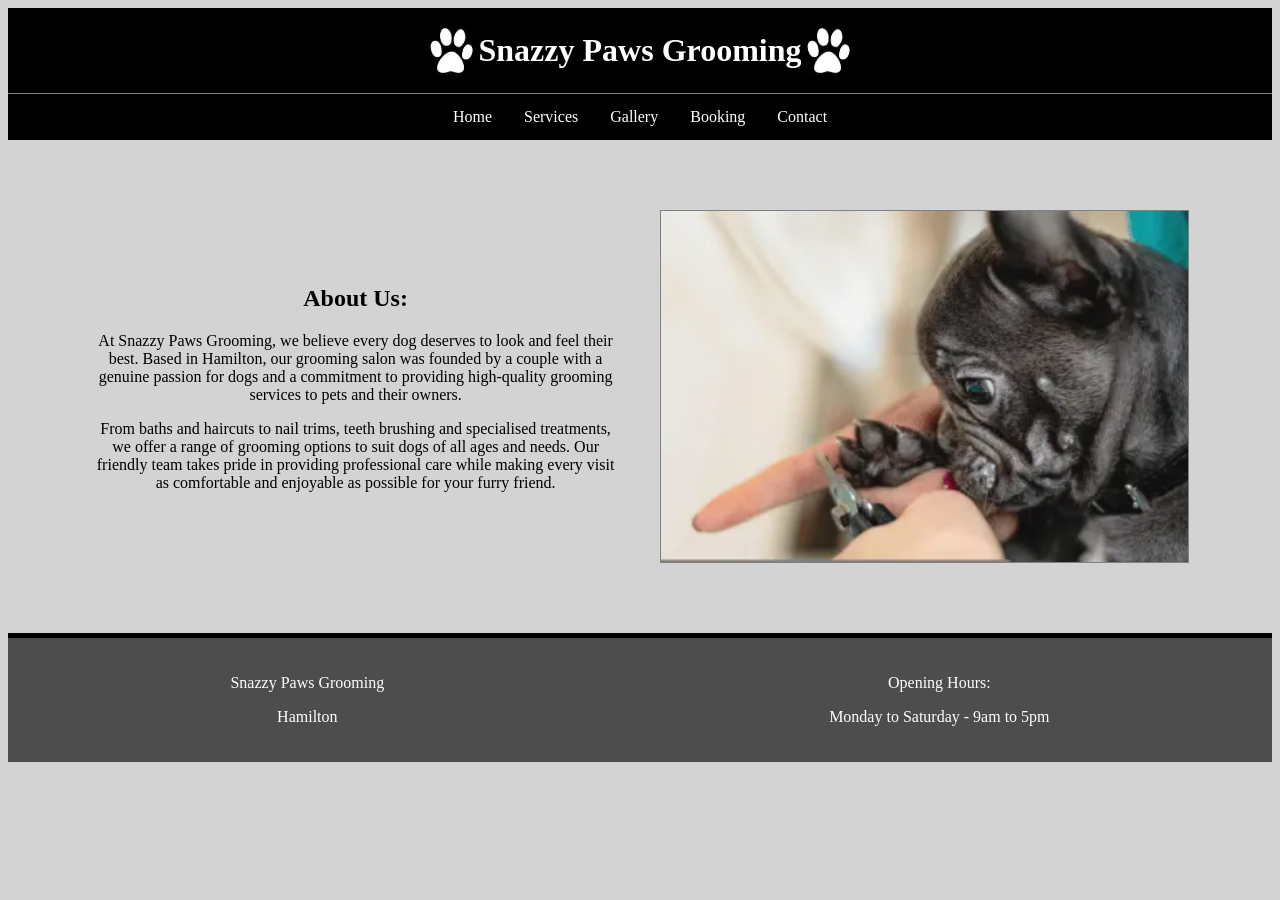
<file: index.html>
<!DOCTYPE html>
<html lang="en">
<head>
    <meta charset= "utf-8">
    <title>Snazzy Paws Grooming</title>
    <link rel="stylesheet" href="styles/styles.min.css">
</head>
<body>
    <header class="header">
        <img src="images/pawprint.webp" alt="pawprint" width="55" height="55">
        <h1>Snazzy Paws Grooming</h1>
        <img src="images/pawprint.webp" alt="pawprint" width="55" height="55">
    </header>
    <nav class="topnav">
        <a href="index.html">Home</a>
        <a href="services.html">Services</a>
        <a href="gallery.html">Gallery</a>
        <a href="booking.html">Booking</a>
        <a href="contact.html">Contact</a>
    </nav>
    <main>
        <section id="about">
            <div id="about-text">
                <h2>About Us:</h2>
                <p>At Snazzy Paws Grooming, we believe every dog deserves to look and feel their best. Based in Hamilton, 
                our grooming salon was founded by a couple with a genuine passion for dogs and a commitment to providing 
                high-quality grooming services to pets and their owners.</p>
                <p>From baths and haircuts to nail trims, teeth brushing and specialised treatments, we offer a range of 
                grooming options to suit dogs of all ages and needs. Our friendly team takes pride in providing professional 
                care while making every visit as comfortable and enjoyable as possible for your furry friend.</p>
            </div>
            <div id="about-image">
                <img src="images/dog-fp.webp" alt="Dog getting nails clipped" width="384"  height="256">
            </div>
        </section>
    </main>
    <footer class="footer">
        <div id="footer-text">
            <p>Snazzy Paws Grooming</p>
            <p>Hamilton</p>
        </div>
        <div class="opening-hours">        
            <p>Opening Hours:</p>
            <p>Monday to Saturday - 9am to 5pm</p>
        </div>
    </footer>
</body>
</html>
</file>
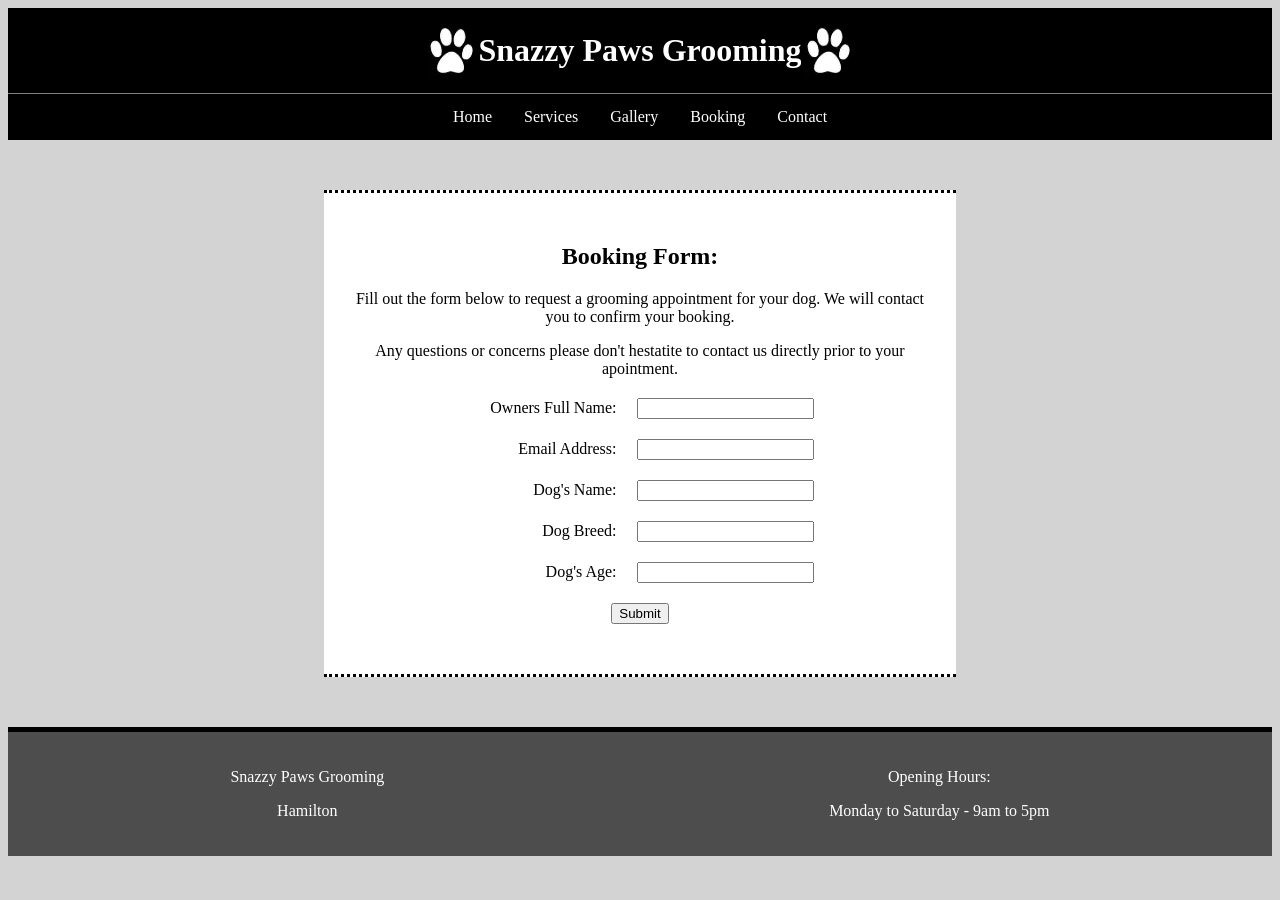
<file: booking.html>
<!DOCTYPE html>
<html lang="en">
<head>
    <meta charset= "utf-8">
    <title>Snazzy Paws Grooming</title>
    <link rel="stylesheet" href="styles/styles.min.css">
</head>
<body>
    <header class="header">
        <img src="images/pawprint.webp" alt="pawprint" width="55" height="55">
        <h1>Snazzy Paws Grooming</h1>
        <img src="images/pawprint.webp" alt="pawprint" width="55" height="55">
    </header>
    <nav class="topnav">
        <a href="index.html">Home</a>
        <a href="services.html">Services</a>
        <a href="gallery.html">Gallery</a>
        <a href="booking.html">Booking</a>
        <a href="contact.html">Contact</a>
    </nav>
    <main>
        <section class="form" id="booking">
            <h2>Booking Form:</h2>
            
            <p>
            Fill out the form below to request a grooming appointment
            for your dog. We will contact you to confirm your booking.
            </p>

            <p>Any questions or concerns please don't hestatite to 
            contact us directly prior to your apointment.</p>

            <form>
                <div>
                    <label for="fullname">Owners Full Name:</label>
                    <input type="text" name="fullname" id="fullname"> <br>
                </div>
                <div>
                    <label for="email">Email Address:</label>
                    <input type="email" name="email" id="email"> <br>
                </div>
                <div>
                    <label for="dogname">Dog's Name:</label>
                    <input type="text" name="dogname" id="dogname"> <br>
                </div>
                <div>
                    <label for="dogbreed">Dog Breed:</label>
                    <input type="text" name="dogbreed" id="dogbreed"> <br>
                </div>
                <div>
                    <label for="dogage">Dog's Age:</label>
                    <input type="number" name="dogage" id="dogage"> <br>
                </div>
                <div>
                    <button type="submit">Submit</button>
                </div>
            </form>
        </section>
    </main>
    <footer class="footer">
        <div id="footer-text">
            <p>Snazzy Paws Grooming</p>
            <p>Hamilton</p>
        </div>
        <div class="opening-hours">        
            <p>Opening Hours:</p>
            <p>Monday to Saturday - 9am to 5pm</p>
        </div>
    </footer>
</body>
</html>
</file>
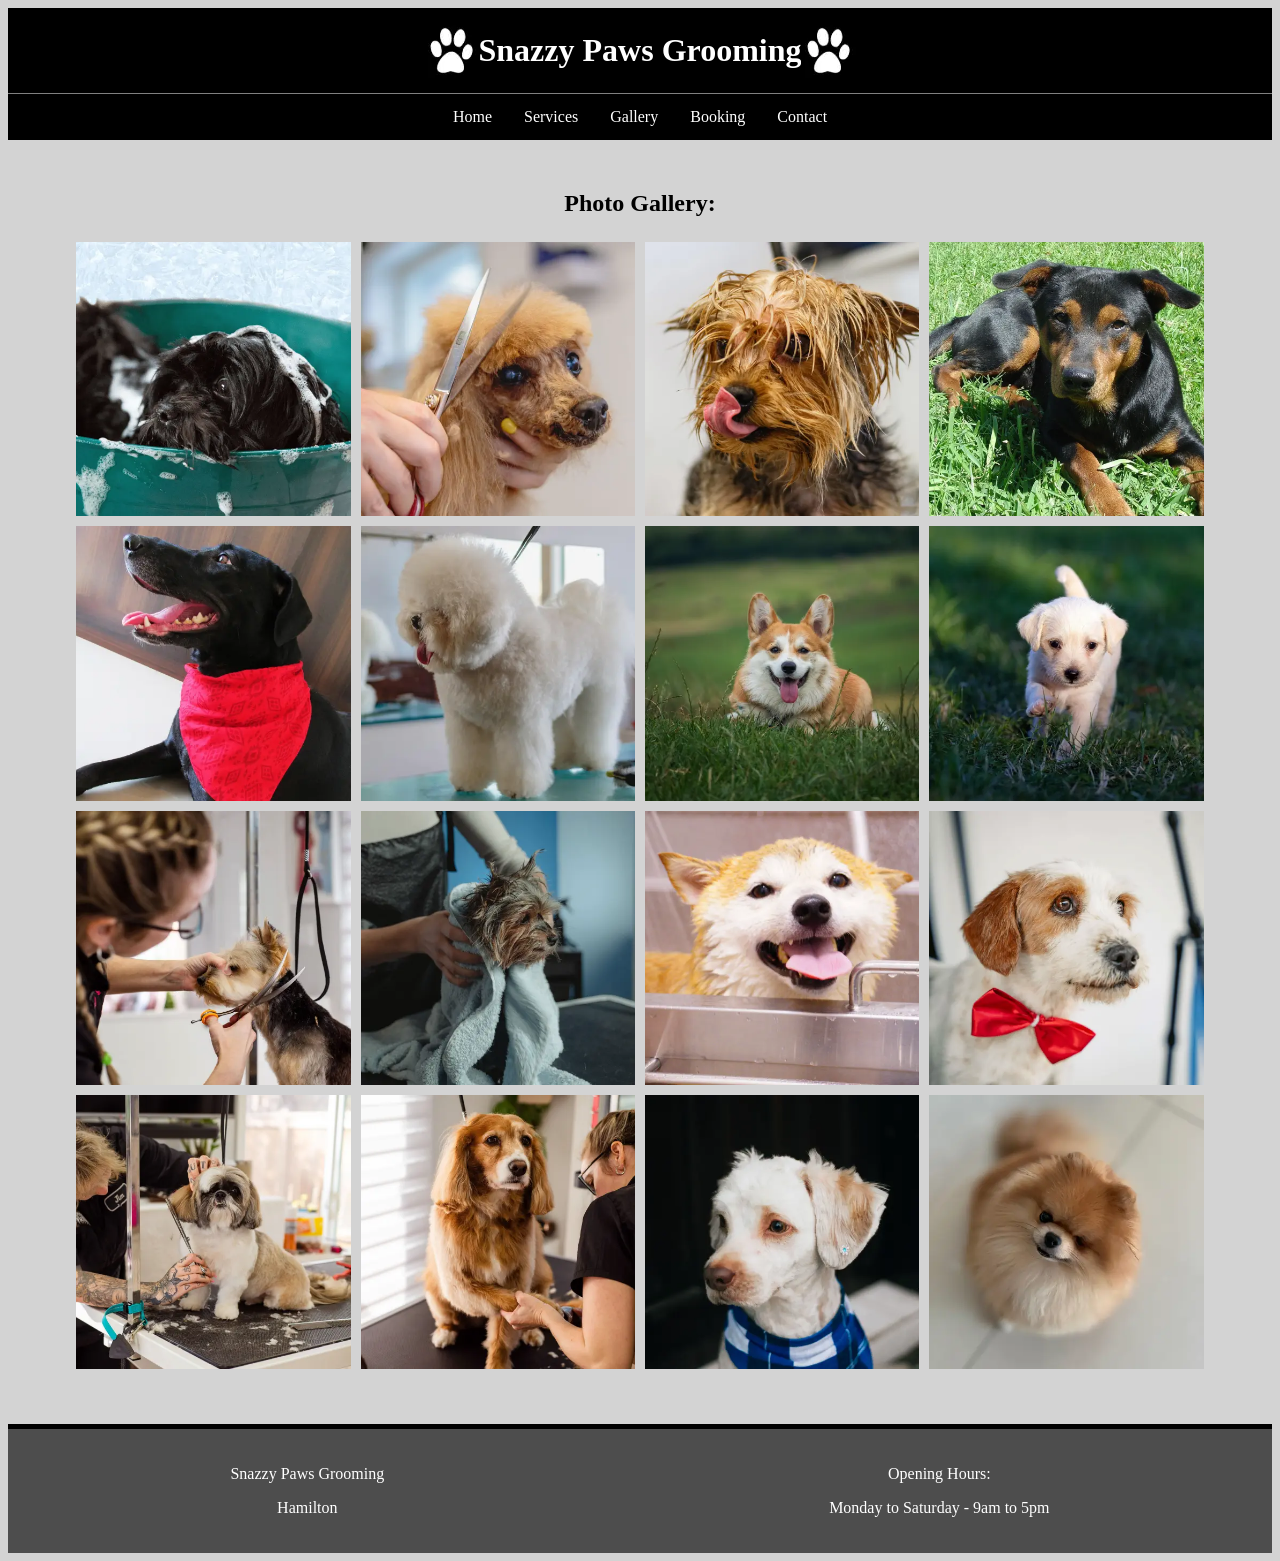
<file: gallery.html>
<!DOCTYPE html>
<html lang="en">
<head>
    <meta charset= "utf-8">
    <title>Snazzy Paws Grooming</title>
    <link rel="stylesheet" href="styles/styles.min.css">
</head>
<body>
    <header class="header">
        <img src="images/pawprint.webp" alt="pawprint" width="55" height="55">
        <h1>Snazzy Paws Grooming</h1>
        <img src="images/pawprint.webp" alt="pawprint" width="55" height="55">
    </header>
    <nav class="topnav">
        <a href="index.html">Home</a>
        <a href="services.html">Services</a>
        <a href="gallery.html">Gallery</a>
        <a href="booking.html">Booking</a>
        <a href="contact.html">Contact</a>
    </nav>
    <main>
        <section id="gallery">
            <h2>Photo Gallery:</h2>
            <div class="gallery-row" id="gallery-row1">
                <img src="images/gallery-1.webp" alt="Small Black Dog taking a bath" width="512" height="512">
                <img src="images/gallery-2.webp" alt="Small Golden Dog having haircut with scissors" width="512" height="512">
                <img src="images/gallery-3.webp" alt="Small Golden Dog with wet hair" width="512" height="512">
                <img src="images/gallery-4.webp" alt="Medium Black and Brown Dog laying in grass" width="512" height="512">
            </div>
            <div class="gallery-row" id="gallery-row2">
                <img src="images/gallery-5.webp" alt="Medium Black Dog with red banadana" width="512" height="512">
                <img src="images/gallery-6.webp" alt="Small Fluffy Dog on leash" width="512" height="512">
                <img src="images/gallery-7.webp" alt="Small Corgi laying in grass" width="512" height="512">
                <img src="images/gallery-8.webp" alt="Small White Puppy runing in grass" width="512" height="512">
            </div>
            <div class="gallery-row" id="gallery-row3">
                <img src="images/gallery-9.webp" alt="Woman Cutting Small Brown and Black dogs hair" width="512" height="512">
                <img src="images/gallery-10.webp" alt="Small Brown Dog being dried with towel" width="512" height="512">
                <img src="images/gallery-11.webp" alt="Orange and White Dog in bath" width="512" height="512">
                <img src="images/gallery-12.webp" alt="White and Brown Dog with red bowtie" width="512" height="512">
            </div>
            <div class="gallery-row" id="gallery-row4">
                <img src="images/gallery-13.webp" alt="Small White and Brown Dog on tables having its fur combed" width="512" height="512">
                <img src="images/gallery-14.webp" alt="Large Golden Dog having nails clipped by woman" width="512" height="512">
                <img src="images/gallery-15.webp" alt="White Dog with blue and white bandana" width="512" height="512">
                <img src="images/gallery-16.webp" alt="Small Golden Dog looking up at camera" width="512" height="512">
            </div>
        </section>
    </main>
    <footer class="footer">
        <div id="footer-text">
            <p>Snazzy Paws Grooming</p>
            <p>Hamilton</p>
        </div>
        <div class="opening-hours">        
            <p>Opening Hours:</p>
            <p>Monday to Saturday - 9am to 5pm</p>
        </div>
    </footer>
</body>
</html>
</file>
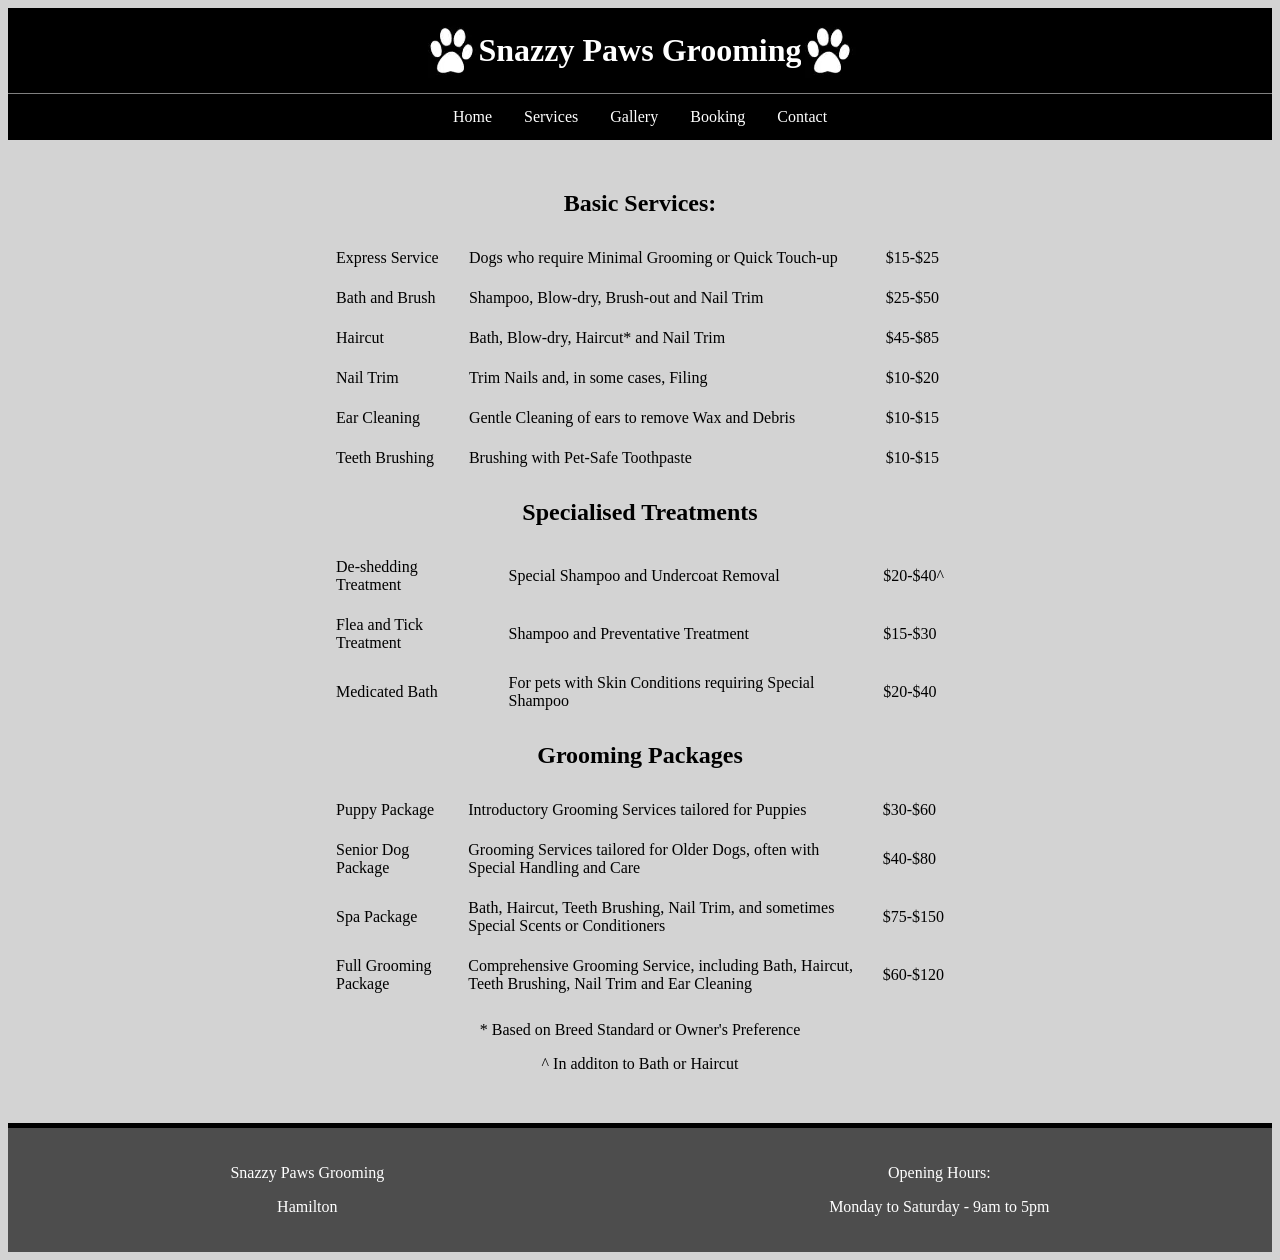
<file: services.html>
<!DOCTYPE html>
<html lang="en">
<head>
    <meta charset= "utf-8">
    <title>Snazzy Paws Grooming</title>
    <link rel="stylesheet" href="styles/styles.min.css">
</head>
<body>
    <header class="header">
        <img src="images/pawprint.webp" alt="pawprint" width="55" height="55">
        <h1>Snazzy Paws Grooming</h1>
        <img src="images/pawprint.webp" alt="pawprint" width="55" height="55">
    </header>
    <nav class="topnav">
        <a href="index.html">Home</a>
        <a href="services.html">Services</a>
        <a href="gallery.html">Gallery</a>
        <a href="booking.html">Booking</a>
        <a href="contact.html">Contact</a>
    </nav>
    <main>
        <section id="services">
            <div id="basic-services">
                <h2>Basic Services:</h2>
                <table role="presentation">
                    <tr>
                        <td>Express Service</td>
                        <td>Dogs who require Minimal Grooming or Quick Touch-up</td>
                        <td>$15-$25</td>
                    </tr>
                    <tr>
                        <td>Bath and Brush</td>
                        <td>Shampoo, Blow-dry, Brush-out and Nail Trim</td>
                        <td>$25-$50</td>
                    </tr>
                    <tr>
                        <td>Haircut</td>
                        <td>Bath, Blow-dry, Haircut* and Nail Trim</td>
                        <td>$45-$85</td>
                    </tr>
                    <tr>
                        <td>Nail Trim</td>
                        <td>Trim Nails and, in some cases, Filing</td>
                        <td>$10-$20</td>
                    </tr>
                    <tr>
                        <td>Ear Cleaning</td>
                        <td>Gentle Cleaning of ears to remove Wax and Debris</td>
                        <td>$10-$15</td>
                    </tr>
                    <tr>
                        <td>Teeth Brushing</td>
                        <td>Brushing with Pet-Safe Toothpaste</td>
                        <td>$10-$15</td>
                    </tr>
                </table>
            </div>
            <div id="specialised">
                <h2>Specialised Treatments</h2>
                <table>
                    <tr>
                        <td>De-shedding Treatment</td>
                        <td>Special Shampoo and Undercoat Removal</td>
                        <td>$20-$40^</td>
                    </tr>
                    <tr>
                        <td>Flea and Tick Treatment</td>
                        <td>Shampoo and Preventative Treatment</td>
                        <td>$15-$30</td>
                    </tr>
                    <tr>
                        <td>Medicated Bath</td>
                        <td>For pets with Skin Conditions requiring Special Shampoo</td>
                        <td>$20-$40</td>
                    </tr>
                </table>
            </div>
            <div id="packages">
                <h2>Grooming Packages</h2>
                <table>
                    <tr>
                        <td>Puppy Package</td>
                        <td>Introductory Grooming Services tailored for Puppies</td>
                        <td>$30-$60</td>
                    </tr>
                    <tr>
                        <td>Senior Dog Package</td>
                        <td>Grooming Services tailored for Older Dogs, often with Special Handling and Care</td>
                        <td>$40-$80</td>
                    </tr>
                    <tr>
                        <td>Spa Package</td>
                        <td>Bath, Haircut, Teeth Brushing, Nail Trim, and sometimes Special Scents or Conditioners</td>
                        <td>$75-$150</td>
                    </tr>
                    <tr>
                        <td>Full Grooming Package</td>
                        <td>Comprehensive Grooming Service, including Bath, Haircut, Teeth Brushing, Nail Trim and Ear Cleaning</td>
                        <td>$60-$120</td>
                    </tr>
                </table>
            </div>
            <p>* Based on Breed Standard or Owner's Preference</p>
            <p>^ In additon to Bath or Haircut</p>
        </section>
    </main>
    <footer class="footer">
        <div id="footer-text">
            <p>Snazzy Paws Grooming</p>
            <p>Hamilton</p>
        </div>
        <div class="opening-hours">        
            <p>Opening Hours:</p>
            <p>Monday to Saturday - 9am to 5pm</p>
        </div>
    </footer>
</body>
</html>
</file>
<file: styles/styles.min.css>
*{box-sizing:border-box}body{background-color:lightgray}.header{background-color:#000;color:#fff;display:flex;flex-direction:row;justify-content:center;align-items:center}.header h1{text-align:center;margin:0;padding:24px 0}.topnav{display:flex;flex-direction:row;justify-content:center;flex-wrap:wrap;background-color:#000;border-top:gray 1px solid;margin-bottom:50px}.topnav a{color:#fff;text-align:center;padding:14px 16px;text-decoration:none}.topnav a:hover{background-color:gray;color:#000}.footer{background-color:#4D4D4D;border-top:solid 5px #000;color:#fff;display:flex;justify-content:space-around;padding:20px 0;margin-top:50px}#about{width:90%;margin:0 auto;display:flex;align-items:center}h2,p{text-align:center}@media (max-width:700px){#about{flex-direction:column}}#about-text,#about-image{width:50%;padding:20px}@media (max-width:700px){#about-text,#about-image{width:100%}}#about-image img{width:100%;height:auto;display:block;border:1px solid gray}table{width:50%;margin-left:25%}@media (max-width:700px){table{width:100%;margin:0 auto}tr,td{display:block;width:100%}tr{margin-bottom:20px}td{text-align:center}}td{padding:10px}.gallery-row{display:flex;flex-wrap:wrap;justify-content:center;width:90%;margin:auto}.gallery-row img{width:25%;height:auto;padding:5px;display:block}@media (max-width:700px){.gallery-row img{width:50%}}@media (max-width:500px){.gallery-row img{width:100%}}.form{width:50%;max-width:800px;margin:0 auto;padding:30px;background-color:#fff;border-top:3px #000 dotted;border-bottom:3px #000 dotted}form div{display:flex;justify-content:center;align-items:center;flex-wrap:wrap;margin:20px 0}form label{width:150px;text-align:right;margin-right:20px}@media (max-width:900px){.form{width:65%}}@media (max-width:800px){.form{width:75%}form div{flex-direction:column;align-items:center}form label{width:auto;text-align:center;margin-right:0}form input{width:50%}}#location{width:90%;margin:0 auto;display:flex;align-items:center;gap:20px}gmp-map{width:50%;border:2px solid #000}#location-text{width:50%;text-align:center;font-size:20px}.contact-hours{margin-top:40px}@media (max-width:700px){#location{flex-direction:column}gmp-map,#location-text{width:90%}}#contact-form{margin-top:40px}
</file>
